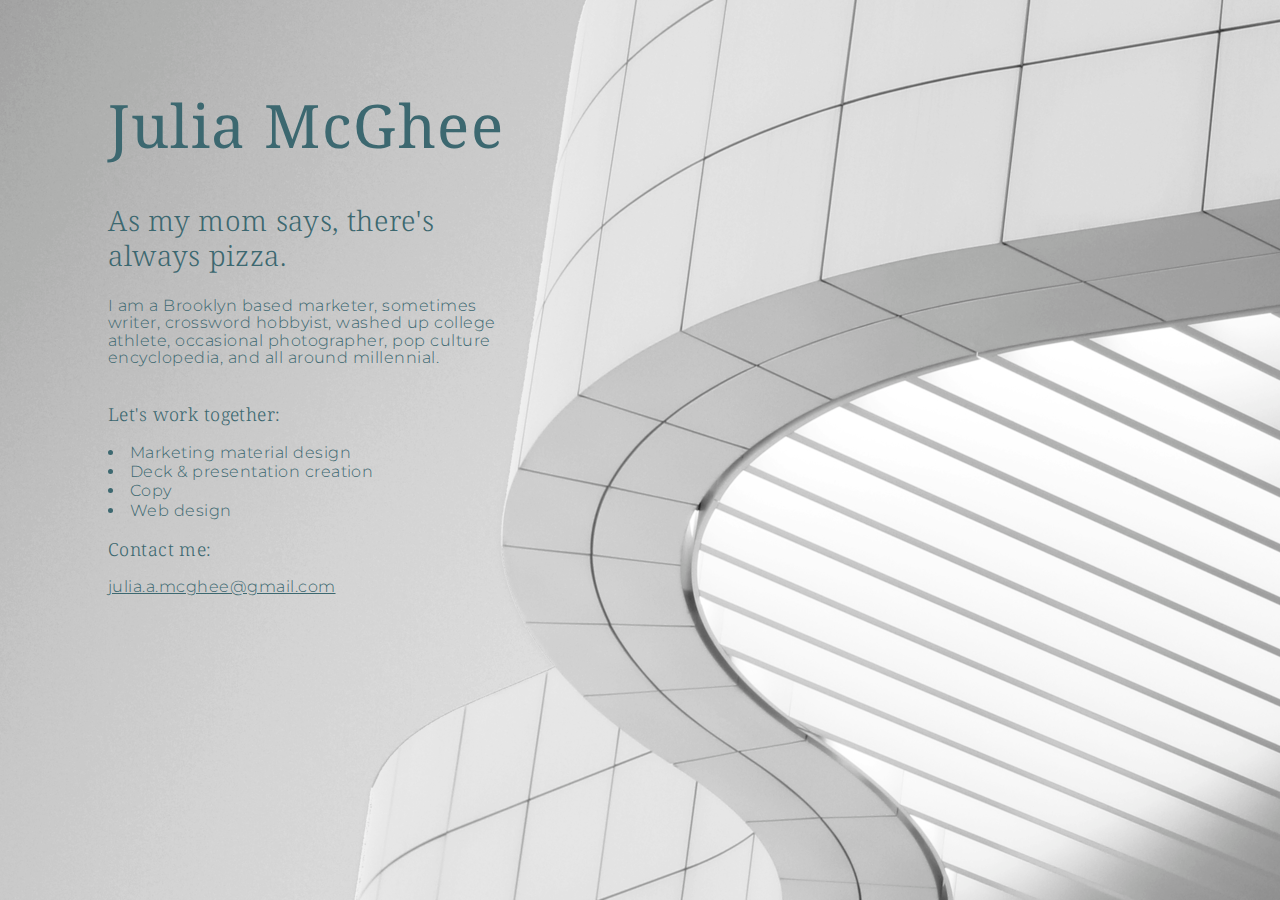
<file: unit_3/index.html>
<!DOCTYPE html>
<html>

<head>
	<title>Julia McGhee</title>
	<link rel="stylesheet" type="text/css" href="css/style.css">
</head>


	<body>
		<h1>Julia McGhee</h1>

		<h2>As my mom says, there's always pizza.</h2>

		<p>I am a Brooklyn based marketer, sometimes writer,
			crossword hobbyist, washed up college athlete, 
			occasional photographer, pop culture encyclopedia,
			and all around millennial. <br><br>
			</p>

		<ul><h3>Let's work together:</h3>

			<li>Marketing material design</li>
			<li>Deck & presentation creation</li>
			<li>Copy</li>
			<li>Web design</li>
		</ul>

		<h3>Contact me:</h3>
		<p><a href="mailto:julia.a.mcghee@gmail.com"> julia.a.mcghee@gmail.com</a></p>
	</body>


</html>
</file>
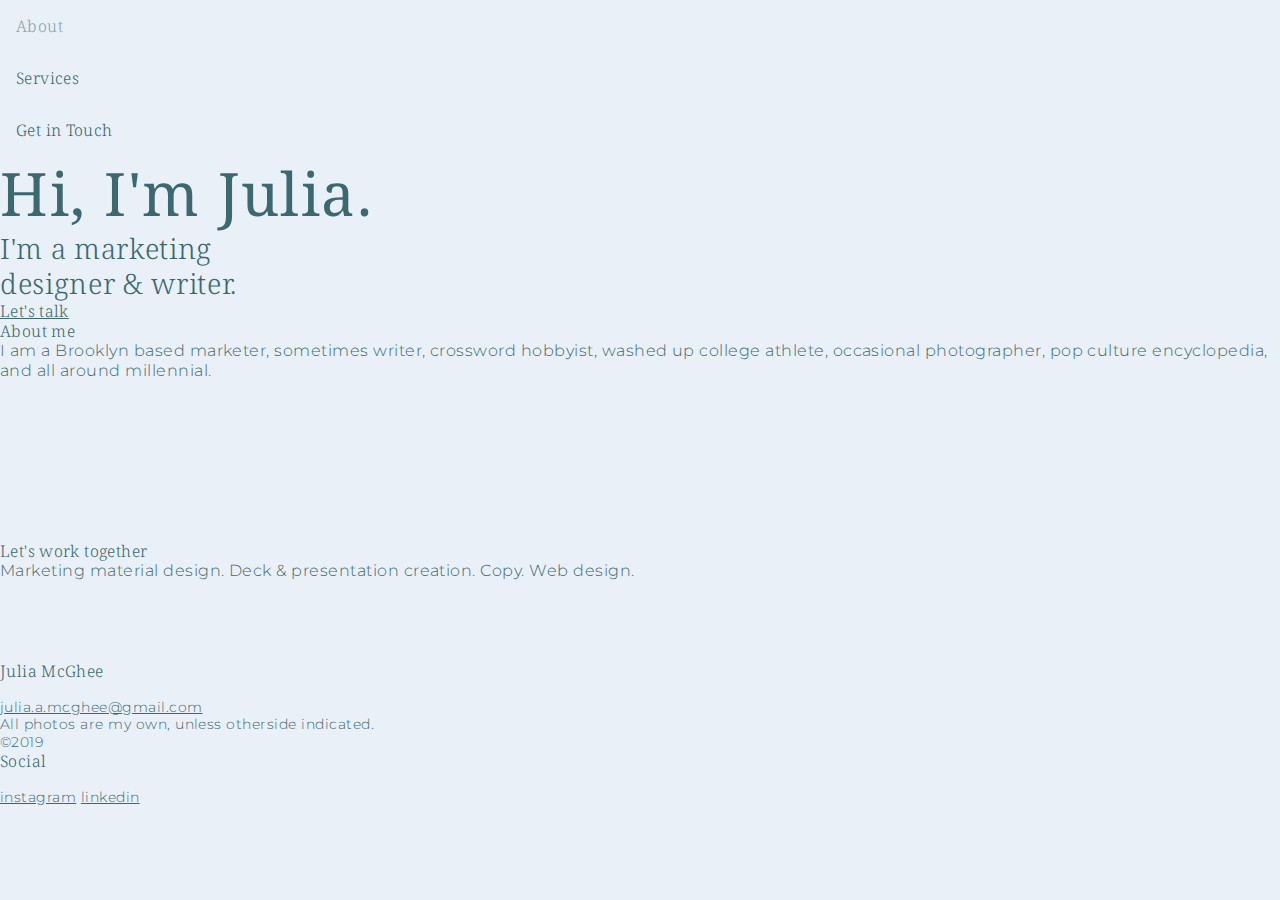
<file: unit_5/index.html>
<!DOCTYPE html>
<html>

<head>
	<title>Julia McGhee</title>
	<link rel="stylesheet" type="text/css" href="css/style.css">
</head>


<body>
	<header>

		<div class="hero-image">

			<nav class="clearfix"> 
				<h3><a href="#about">About</a></h3>
				<h3><a href="#services">Services</a></h3>
				<h3><a href="#contact">Get in Touch</a></h3>
			</nav>

			<intro>
	   		 	<h1 style="clear: left;">Hi, I'm Julia.</h1>
			    <h2>I'm a marketing <br> designer & writer.</h2>
			    <a href="#contact" class="button"><h3>Let's talk</h3></a>
			</intro>

		</div>

	</header>
	<div class="clearfix">
		<section id="about">

			<div class="column" id="column1">
				<h3>About me</h3>
			</div>

			<div class="column" id="column2">
				<p>I am a Brooklyn based marketer, sometimes writer, crossword hobbyist, washed up college athlete, occasional photographer, pop culture encyclopedia, and all around millennial.</p>
			</div>

		</section>
	</div>

	<div class="clearfix">
		<section class="list" id="services">

			<div class="column" id="column1">
				<h3>Let's work together</h3>
			</div>

			<div class="column" id="column2">
				<p>Marketing material design. Deck & presentation creation. Copy. Web design.</p>
			</div>

		</section>
	</div>

		<footer class="clearfix" id="contact">

			<div class="column" id="column1">
				<h3>Julia McGhee</h3>
				<br>
				<a href="mailto:julia.a.mcghee@gmail.com">julia.a.mcghee@gmail.com</a>
				<p style="color: #3c6870;">All photos are my own, unless otherside indicated. <br>©2019</p>
			</div>

			<div class="column" id="column2">
				<h3>Social</h3>
				<br>
				<a href="https://www.instagram.com/juliamcgigs/">instagram</a>
				<a href="https://www.linkedin.com/in/juliaaldrichmcghee/">linkedin</a>
			</div>

		</footer>

	</body>

</html>
</file>
<file: unit_3/css/style.css>
@import url('https://fonts.googleapis.com/css?family=Montserrat:300,500|Noto+Serif|Playfair+Display&display=swap');

body {
  height: 600px;
  width: 450px;
  color: #3c6870;
  background-color: #e9f0f7;
  background-image: url("images/getty.png");
  background-attachment: fixed;
  background-position: left bottom;
  background-repeat: no-repeat;
  padding-top: 40px;
  padding-left: 100px;
  padding-right: 100px;
  padding-bottom: 100px;
}

h1{
	font-size: 60px;
	font-family: 'Noto Serif', serif;
	font-weight: 400;
	letter-spacing: 0.025em;
	line-height: 1.25em;

}

h2{
	font-family: 'Noto Serif', serif;
	font-size: 28px;
	font-weight: 300;
	letter-spacing: 0.024em;
	line-height: 1.25em;
	max-width: 400px;

}

h3{
	font-family: 'Noto Serif', serif;
	font-size: 18px;
	font-weight: 300;
	letter-spacing: 0.024em;
	line-height: 1.25em;
}

p{
	font-family: 'Montserrat', sans-serif;
	font-weight: 300;
	line-height: 1.1em;
	padding-right: 25px;
	font-size: 16px;
	max-width: 400px;
	letter-spacing: 0.03em;
}

ul{
	font-family: 'Montserrat', sans-serif;
	font-size: 16px;
	letter-spacing: 0.03em;
	font-weight: 300;
	line-height: 1.2;
	margin-left: 0;
	padding-left: 0;
	list-style-position: inside;
}

nav{
	font-family: 'Montserrat', sans-serif;
	font-weight: 300;
	line-height: 1.1em;
	font-size: 14px;
	letter-spacing: 0.03em;
	word-spacing: 25px;
}


a:link {
  color: #3c6870;
}
a:hover {
  color: #8ba5aa;
}
</file>
<file: unit_5/css/style.css>
@import url('https://fonts.googleapis.com/css?family=Montserrat:300,500|Noto+Serif|Playfair+Display&display=swap');
* {
    margin: 0;
    padding: 0;
    box-sizing: border-box;
}
body {
  color: #3c6870;
  background-color: #e9f0f7;
  font-family: 'Montserrat', sans-serif;
  font-weight: 300;
  line-height: 1.25;
  letter-spacing: 0.03em;
}
section {
    padding: 5em 0;
}
header {
    float: left;
    width: 100%;
}
#intro{
  background-image: url("../images/getty.png");
  background-position: left;
  background-repeat: no-repeat;
  height: 90vh;
  padding: 13em 5em;
}
h1,h2,h3 {
	font-family: 'Noto Serif', serif;
	font-weight: 300;
	letter-spacing: 0.024em;
}
h1{
	font-size: 60px;
	font-family: 'Noto Serif', serif;
	font-weight: 400;
	letter-spacing: 0.025em;
	line-height: 1.25em;
}
h2{
	font-size: 28px;
}
h3{
	font-family: 'Noto Serif', serif;
	font-size: 16px;
	font-weight: 300;
	letter-spacing: 0.024em;
	line-height: 1.25em;
}
ul{
	list-style-position: inside;
}
nav a{
	text-decoration: none;
	display: inline-block;
	padding: 1em;
}

footer{
	font-size: 14px;
}

a {
  color: inherit;
}

a:visited {
	color: #3c6870;
}

a:hover {
  color: #8ba5aa;
}
</file>
